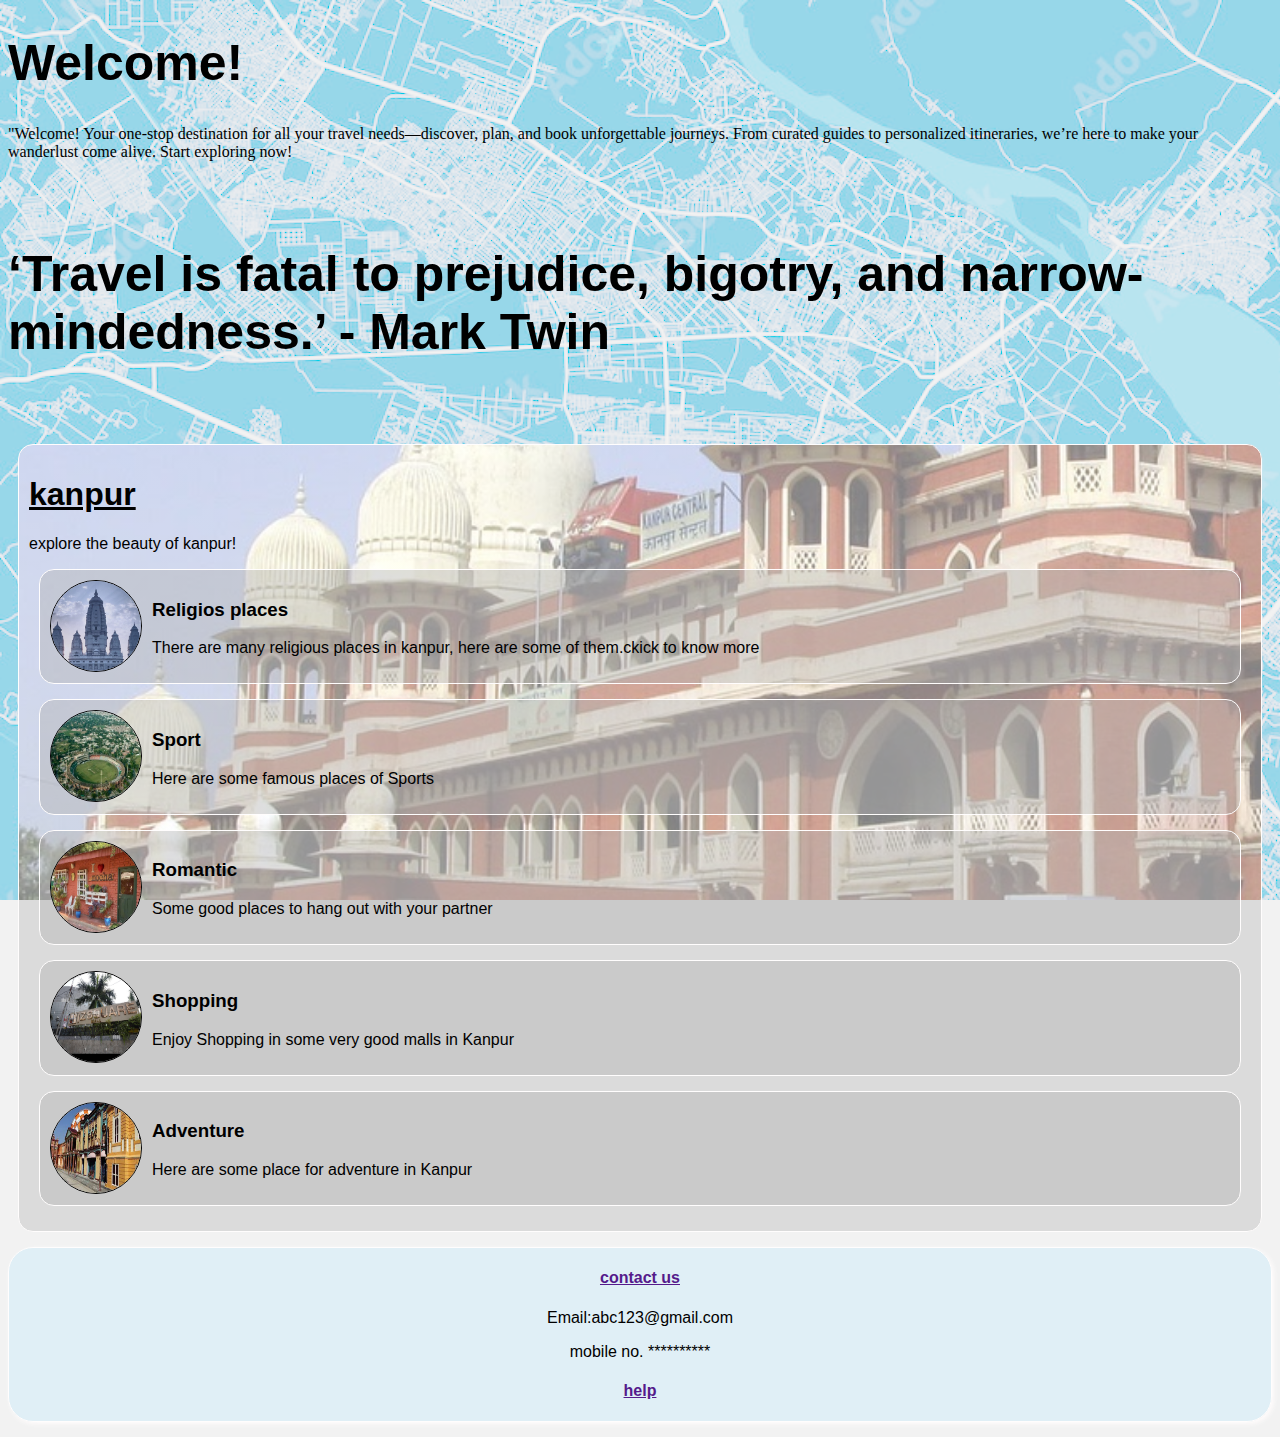
<file: index.html>
<!DOCTYPE html>
<html lang="en">

<head>
    <meta charset="UTF-8">
    <meta name="viewport" content="width=device-width, initial-scale=1.0">
    <title>travell enthu</title>
    <link rel="stylesheet" href="style.css">
</head>

<body>
    <h1 style="font-size: 50px;  font-family: 'Gill Sans', 'Gill Sans MT', Calibri, 'Trebuchet MS', sans-serif;">
        Welcome!</h1>
    <p>"Welcome! Your one-stop destination for all your travel needs—discover, plan, and book unforgettable journeys.
        From curated guides to personalized itineraries, we’re here to make your wanderlust come alive. Start exploring now!</p>
    <br>
    <p style="font-size: 50px;  font-family: 'Gill Sans', 'Gill Sans MT', Calibri, 'Trebuchet MS', sans-serif;">
        <strong> ‘Travel is fatal to prejudice, bigotry, and narrow-mindedness.’ - Mark Twin </strong>
    </p>
    <br>
    <div id="header">
        <h1 style="text-decoration: underline ;">kanpur</h1>
        <p>explore the beauty of kanpur!</p>



        <a href="religious.html" style="text-decoration: none; color: black;">
            <div>
                <img style="border: 1px solid black; border-radius: 50%; background-color: black;" src="img_rel.jpg"
                    height="90px" id="img1">
                <h3>Religios places</h3>
                <p>There are many religious places in kanpur, here are some of them.ckick to know more </p>
            </div>
        </a>

        <a href="sport.html" style="text-decoration: none; color: black;">
            <div>
                <img style="border: 1px solid; border-radius: 50%;" src="img_greenpark.png" height="90px" id="img2">
                <h3>Sport</h3>
                <p>Here are some famous places of Sports</p>
            </div>
        </a>

        <a href="r.html" style="text-decoration: none; color: black;">
            <div>
                <img src="img_ro..png" height="90px" width="90px" style="border: 1px solid black; border-radius: 50%;"
                    id="img3">
                <h3>Romantic </h3>
                <p>Some good places to hang out with your partner</p>
            </div>
        </a>

        <a href="shopping.html" style="text-decoration: none; color: black;">
            <div>
                <img src="z_square.png" height="90px" width="90px" style="border: 1px solid black; border-radius: 50%;"
                    id="img4">
                <h3>Shopping</h3>
                <p>Enjoy Shopping in some very good malls in Kanpur</p>
            </div>
        </a>

        <a href="adv.html" style="text-decoration: none; color: black;">
            <div>
                <img src="image.png" height="90px" width="90px" style="border: 1px solid black; border-radius: 50%;"
                    id="img5">
                <h3>Adventure</h3>
                <p>Here are some place for adventure in Kanpur</p>
            </div>
        </a>
    </div>
    <footer id="footer">
        <a href="">
            <h4>contact us</h4>
        </a>
        <p>Email:abc123@gmail.com</p>
        <p>mobile no. **********</p>
        <a href="">
            <h4>help</h4>
        </a>
    </footer>


</body>

</html>
</file>
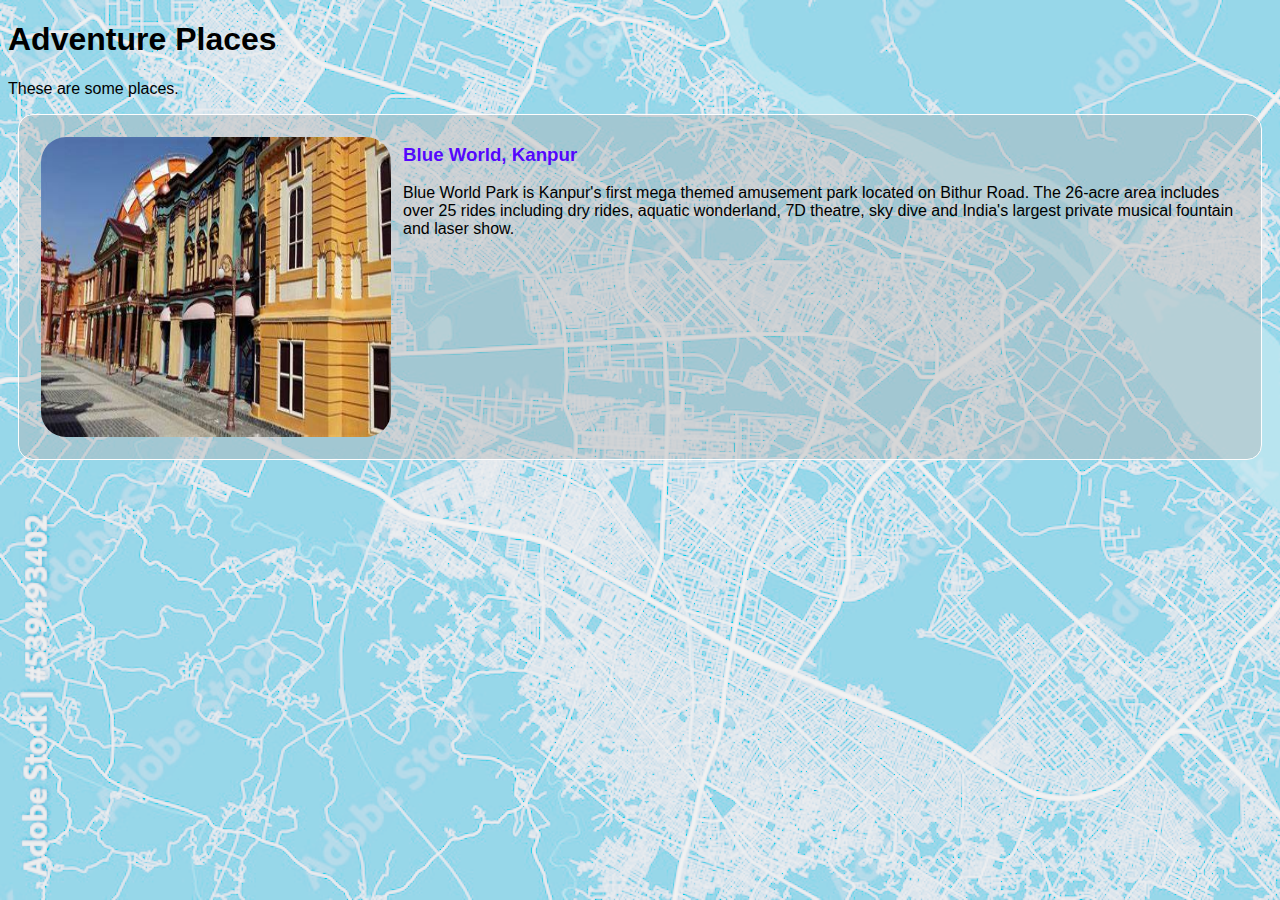
<file: adv.html>
<!DOCTYPE html>
<html lang="en">
<head>
    <meta charset="UTF-8">
    <meta name="viewport" content="width=device-width, initial-scale=1.0">
    <title>adventure</title>
    <link rel="stylesheet" href="style.css">
</head>
<body>

    <h1 style="font-family: 'Gill Sans', 'Gill Sans MT', Calibri, 'Trebuchet MS', sans-serif;">
        Adventure Places
    </h1>
    <p style="font-family: 'Gill Sans', 'Gill Sans MT', Calibri, 'Trebuchet MS', sans-serif;">These are some places. </p>
       
    
    
    <div>
        <img src="image.png" height="300" width="350" style="border-radius: 25px; float: left; margin: 12px;">
        <h3  style="color: rgba(81, 0, 255, 0.992);">Blue World, Kanpur</h3>
        <p>
            Blue World Park is Kanpur's first mega themed amusement park located on Bithur Road. The 26-acre area includes over 25 rides including dry rides, aquatic wonderland, 7D theatre, sky dive and India's largest private musical fountain and laser show.
        </p>
    </div>

</body>
</html>
</file>
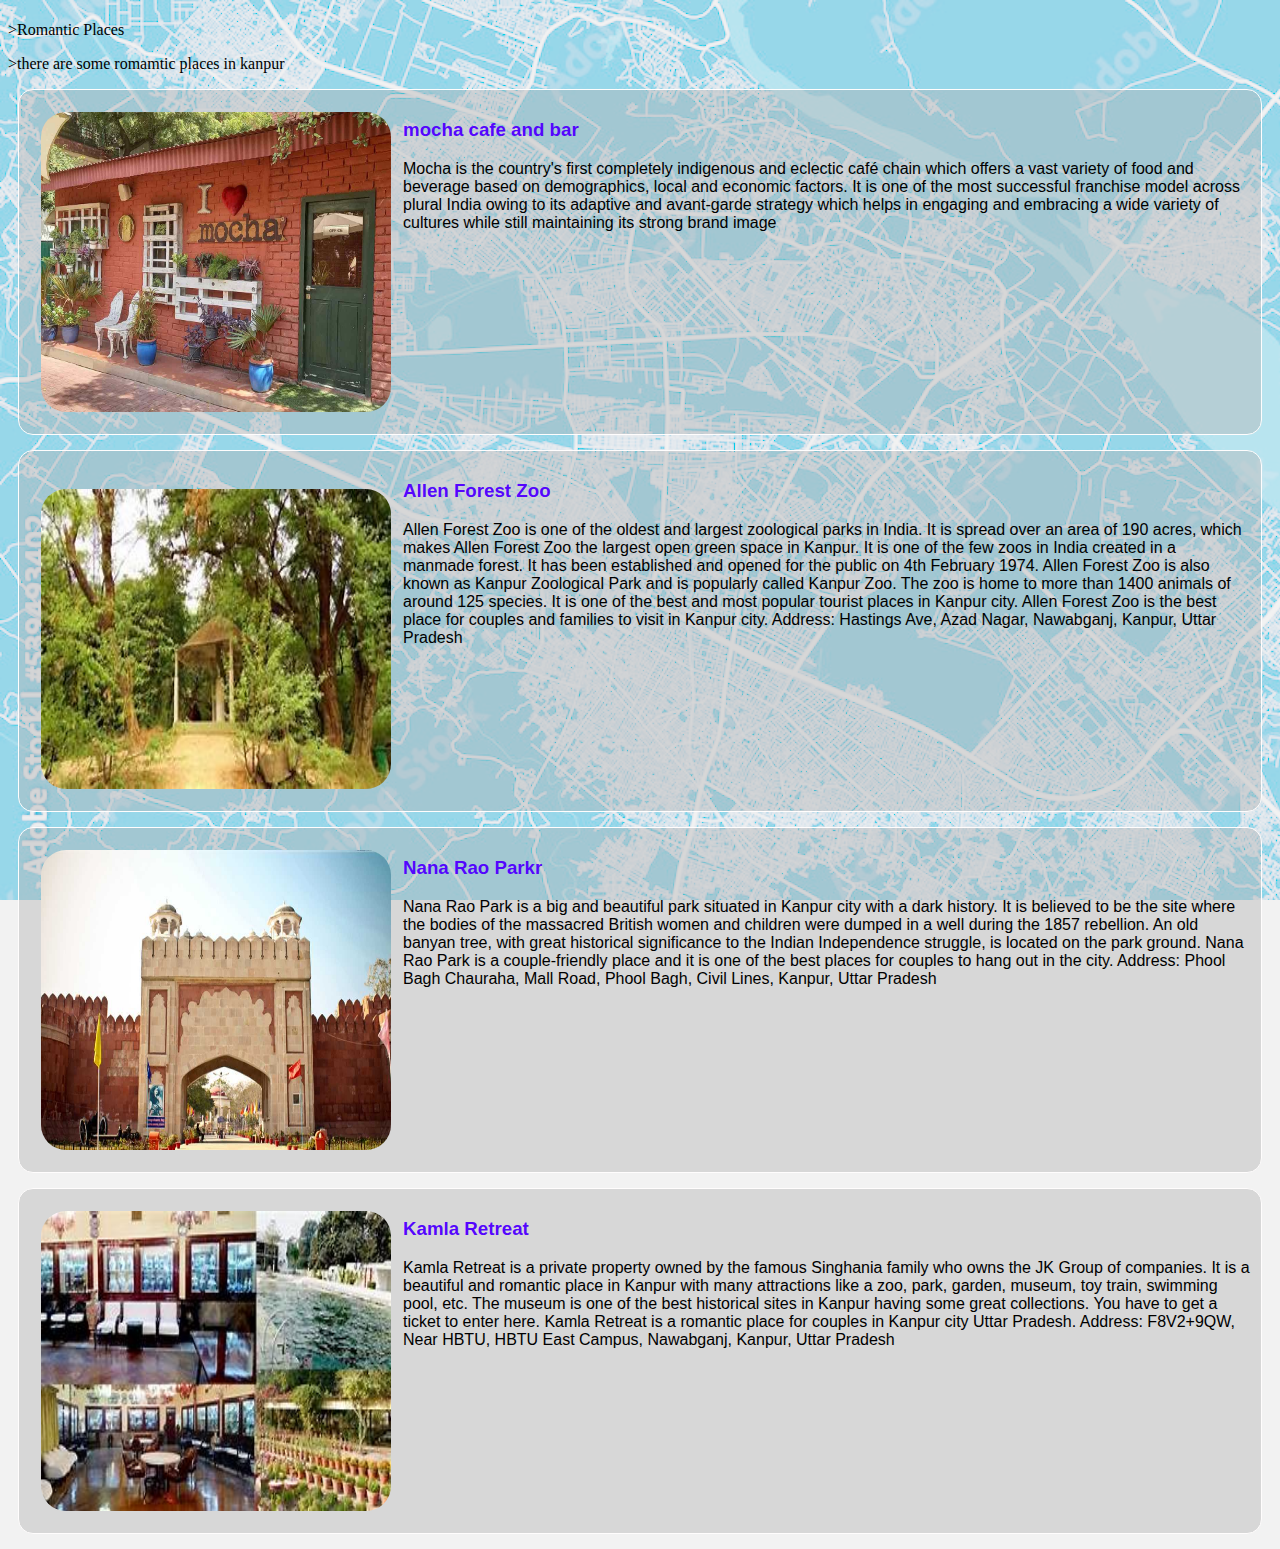
<file: r.html>
<!DOCTYPE html>
<html lang="en">
<head>
    <meta charset="UTF-8">
    <meta name="viewport" content="width=device-width, initial-scale=1.0">
    <title>Romantic</title>
    <link rel="stylesheet" href="style.css">
</head>
<body>

   <h1 style="font-family: 'Gill Sans', 'Gill Sans MT', Calibri, 'Trebuchet MS', sans-serif;"></h1>>Romantic Places</h1>
   <p style="font-family: 'Gill Sans', 'Gill Sans MT', Calibri, 'Trebuchet MS', sans-serif;"></p>>there are some romamtic places in kanpur</p>
    <div>
        <img src="img_ro..png" height="300" width="350"  style="border-radius: 25px; float: left; margin: 12px;">
        <h3 style="color: rgba(81, 0, 255, 0.992);">mocha cafe and bar</h3>
        <p> Mocha is the country's first completely indigenous and eclectic café chain which offers a vast variety of food and beverage based on demographics, local and economic factors. It is one of the most successful franchise model across plural India owing to its adaptive and avant-garde strategy which helps in engaging and embracing a wide variety of cultures while still maintaining its strong brand image</p>
    </div>
    
    <div>
        <p>
            <img src="alanforest.jpeg" height="300" width="350"  style="border-radius: 25px; float: left; margin: 12px;">
            <h3 style="color: rgba(81, 0, 255, 0.992);">Allen Forest Zoo</h3>
            Allen Forest Zoo is one of the oldest and largest zoological parks in India. It is spread over an area of 190 acres, which makes Allen Forest Zoo the largest open green space in Kanpur. It is one of the few zoos in India created in a manmade forest. It has been established and opened for the public on 4th February 1974.
            
            Allen Forest Zoo is also known as Kanpur Zoological Park and is popularly called Kanpur Zoo. The zoo is home to more than 1400 animals of around 125 species. It is one of the best and most popular tourist places in Kanpur city. Allen Forest Zoo is the best place for couples and families to visit in Kanpur city.
            
            Address: Hastings Ave, Azad Nagar, Nawabganj, Kanpur, Uttar Pradesh
        </p>
    </div>

    <div>
        <img src="NanaRaoPark.jpg" height="300" width="350"  style="border-radius: 25px; float: left; margin: 12px;">
        <h3 style="color: rgba(81, 0, 255, 0.992);">Nana Rao Parkr</h3>
        <p>Nana Rao Park is a big and beautiful park situated in Kanpur city with a dark history. It is believed to be the site where the bodies of the massacred British women and children were dumped in a well during the 1857 rebellion.
        
             An old banyan tree, with great historical significance to the Indian Independence struggle, is located on the park ground. Nana Rao Park is a couple-friendly place and it is one of the best places for couples to hang out in the city.
        
            Address: Phool Bagh Chauraha, Mall Road, Phool Bagh, Civil Lines, Kanpur, Uttar Pradesh</p>
    </div>
     
    <div>
        <img src="kmala reteat.jpeg" height="300" width="350"  style="border-radius: 25px; float: left; margin: 12px;">
        <h3 style="color: rgba(81, 0, 255, 0.992);">Kamla Retreat</h3>
        <p>
            Kamla Retreat is a private property owned by the famous Singhania family who owns the JK Group of companies. It is a beautiful and romantic place in Kanpur with many attractions like a zoo, park, garden, museum, toy train, swimming pool, etc.

            The museum is one of the best historical sites in Kanpur having some great collections. You have to get a ticket to enter here. Kamla Retreat is a romantic place for couples in Kanpur city Uttar Pradesh.

            Address: F8V2+9QW, Near HBTU, HBTU East Campus, Nawabganj, Kanpur, Uttar Pradesh
        </p>
    </div>

</body>
</html>
</file>
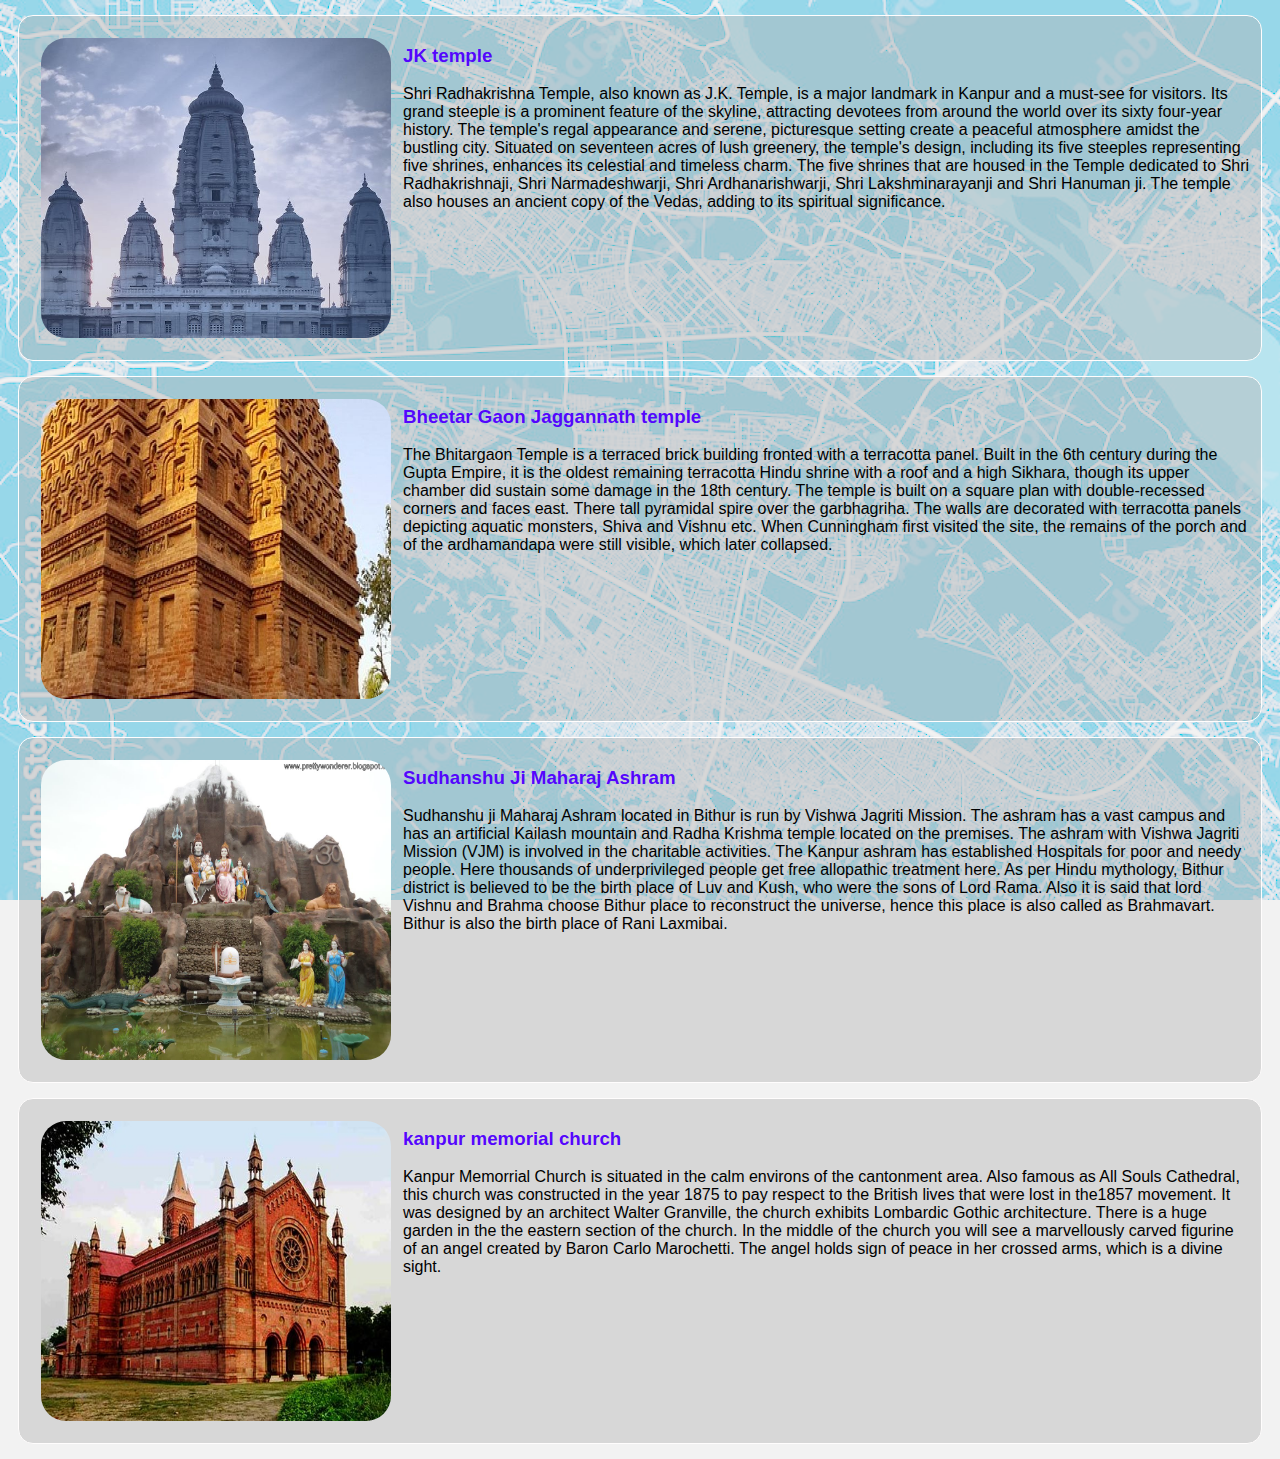
<file: religious.html>
<!DOCTYPE html>
<html lang="en">
<head>
    <meta charset="UTF-8">
    <meta name="viewport" content="width=device-width, initial-scale=1.0">
    <title>religios places</title>
    <link rel="stylesheet" href="style.css">
</head>
<body>

    <div>
        <img src="img_rel.jpg" height="300" width="350" style="border-radius: 25px; float: left; margin: 12px;">
        <h3  style="color: rgba(81, 0, 255, 0.992);">JK temple</h3>
        <p>Shri Radhakrishna Temple, also known as J.K. Temple, is a major landmark in Kanpur and a must-see for visitors. Its grand steeple is a prominent feature of the skyline, attracting devotees from around the world over its sixty four-year history. The temple's regal appearance and serene, picturesque setting create a peaceful atmosphere amidst the bustling city. Situated on seventeen acres of lush greenery, the temple's design, including its five steeples representing five shrines, enhances its celestial and timeless charm. The five shrines that are housed in the Temple dedicated to Shri Radhakrishnaji, Shri Narmadeshwarji, Shri Ardhanarishwarji, Shri Lakshminarayanji and Shri Hanuman ji. The temple also houses an ancient copy of the Vedas, adding to its spiritual significance.</p>
    </div>
    <div>
        <img src="bhjm.jpg" height="300" width="350" style="border-radius: 25px; float: left; margin: 12px;">
        <h3  style="color: rgba(81, 0, 255, 0.992);">Bheetar Gaon Jaggannath temple</h3>
        <p>The Bhitargaon Temple is a terraced brick building fronted with a terracotta panel. Built in the 6th century during the Gupta Empire, it is the oldest remaining terracotta Hindu shrine with a roof and a high Sikhara, though its upper chamber did sustain some damage in the 18th century.
        The temple is built on a square plan with double-recessed corners and faces east. There tall pyramidal spire over the garbhagriha. The walls are decorated with terracotta panels depicting aquatic monsters, Shiva and Vishnu etc. When Cunningham first visited the site, the remains of the porch and of the ardhamandapa were still visible, which later collapsed.</p>
    </div>
    <div>
        <img src="Sudhanshu Ji Aashram.jpg" height="300px" width="350" style="border-radius: 25px; float: left; margin: 12px;">
        <h3 style="color: rgba(81, 0, 255, 0.992);">Sudhanshu Ji Maharaj Ashram</h3>
        <p>Sudhanshu ji Maharaj Ashram located in Bithur is run by Vishwa Jagriti Mission. The ashram has a vast campus and has an artificial Kailash mountain and Radha Krishma temple located on the premises. The ashram with Vishwa Jagriti Mission (VJM) is involved in the charitable activities. The Kanpur ashram has established Hospitals for poor and needy people. Here thousands of underprivileged people get free allopathic treatment here.
            As per Hindu mythology, Bithur district is believed to be the birth place of Luv and Kush, who were the sons of Lord Rama. Also it is said that lord Vishnu and Brahma choose Bithur place to reconstruct the universe, hence this place is also called as Brahmavart. Bithur is also the birth place of Rani Laxmibai.</p>
    </div>

    <div>
        <img src="kanpur-memorial-church.jpg" height="300px" width="350" style="border-radius: 25px; float: left; margin: 12px;">
        <h3 style="color: rgba(81, 0, 255, 0.992);">kanpur memorial church</h3>
        <p>Kanpur Memorrial Church is situated in the calm environs of the cantonment area. Also famous as All Souls Cathedral, this church was constructed in the year 1875 to pay respect to the British lives that were lost in the1857 movement. It was designed by an architect Walter Granville, the church exhibits Lombardic Gothic architecture. There is a huge garden in the the eastern section of the church. In the middle of the church you will see a marvellously carved figurine of an angel created by Baron Carlo Marochetti. The angel holds sign of peace in her crossed arms, which is a divine sight.</p>
    </div>




</body>
</html>
</file>
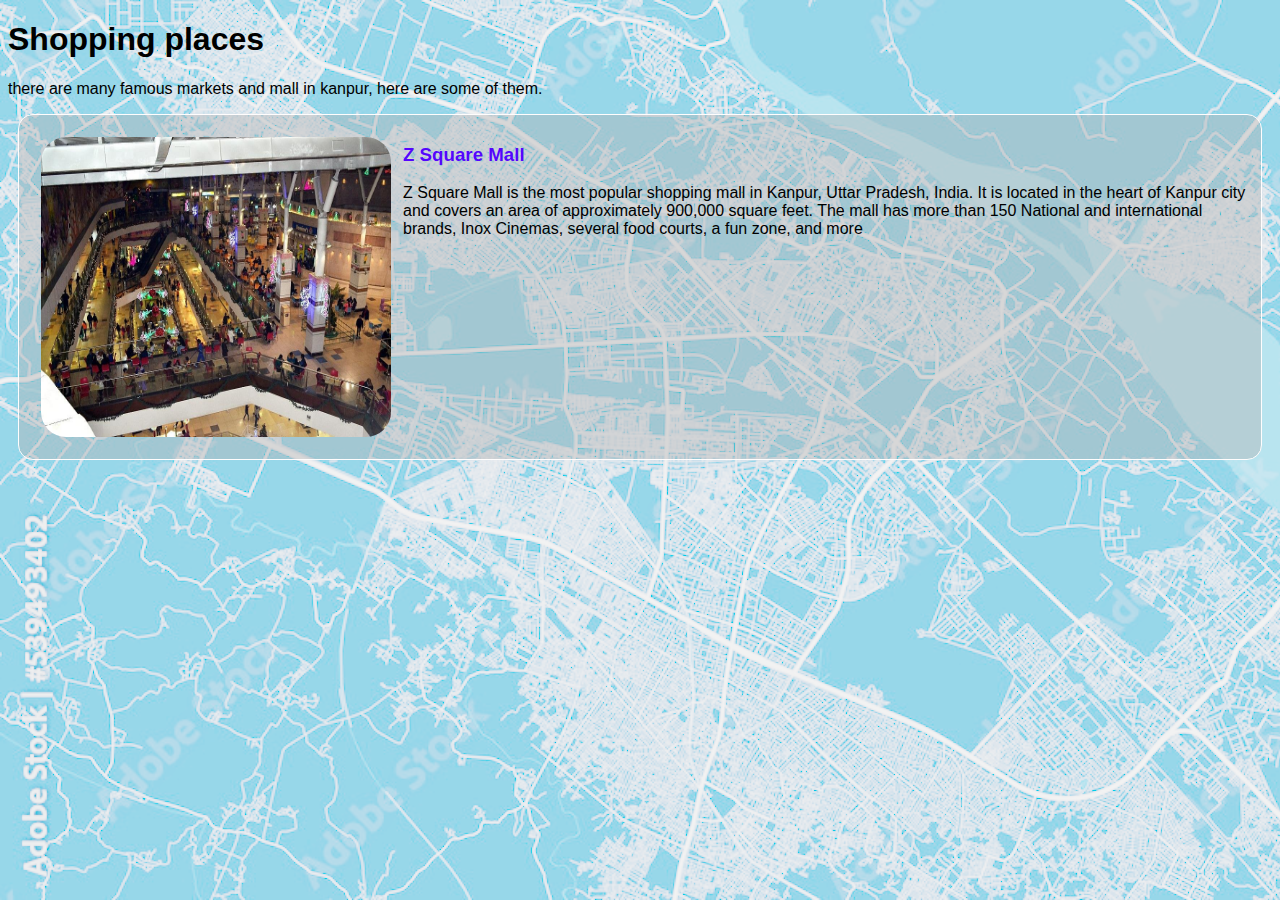
<file: shopping.html>
<!DOCTYPE html>
<html lang="en">
<head>
    <meta charset="UTF-8">
    <meta name="viewport" content="width=device-width, initial-scale=1.0">
    <title>shopping</title>
    <link rel="stylesheet" href="style.css">
</head>
<body>

    <h1 style="font-family: 'Gill Sans', 'Gill Sans MT', Calibri, 'Trebuchet MS', sans-serif;"> Shopping places</h1>
    <p style="font-family: 'Gill Sans', 'Gill Sans MT', Calibri, 'Trebuchet MS', sans-serif;"> there are many famous markets and mall in kanpur, here are some of them.</p>
    
<div>
    <img src="z-square-mall.jpg" height="300" width="350"  style="border-radius: 25px; float: left; margin: 12px;">
    <h3  style="color: rgba(81, 0, 255, 0.992);">Z Square Mall</h3>
    <p>Z Square Mall is the most popular shopping mall in Kanpur, Uttar Pradesh, India. It is located in the heart of Kanpur city and covers an area of approximately 900,000 square feet. The mall has more than 150 National and international brands, Inox Cinemas, several food courts, a fun zone, and more</p>
</div>

</body>
</html>
</file>
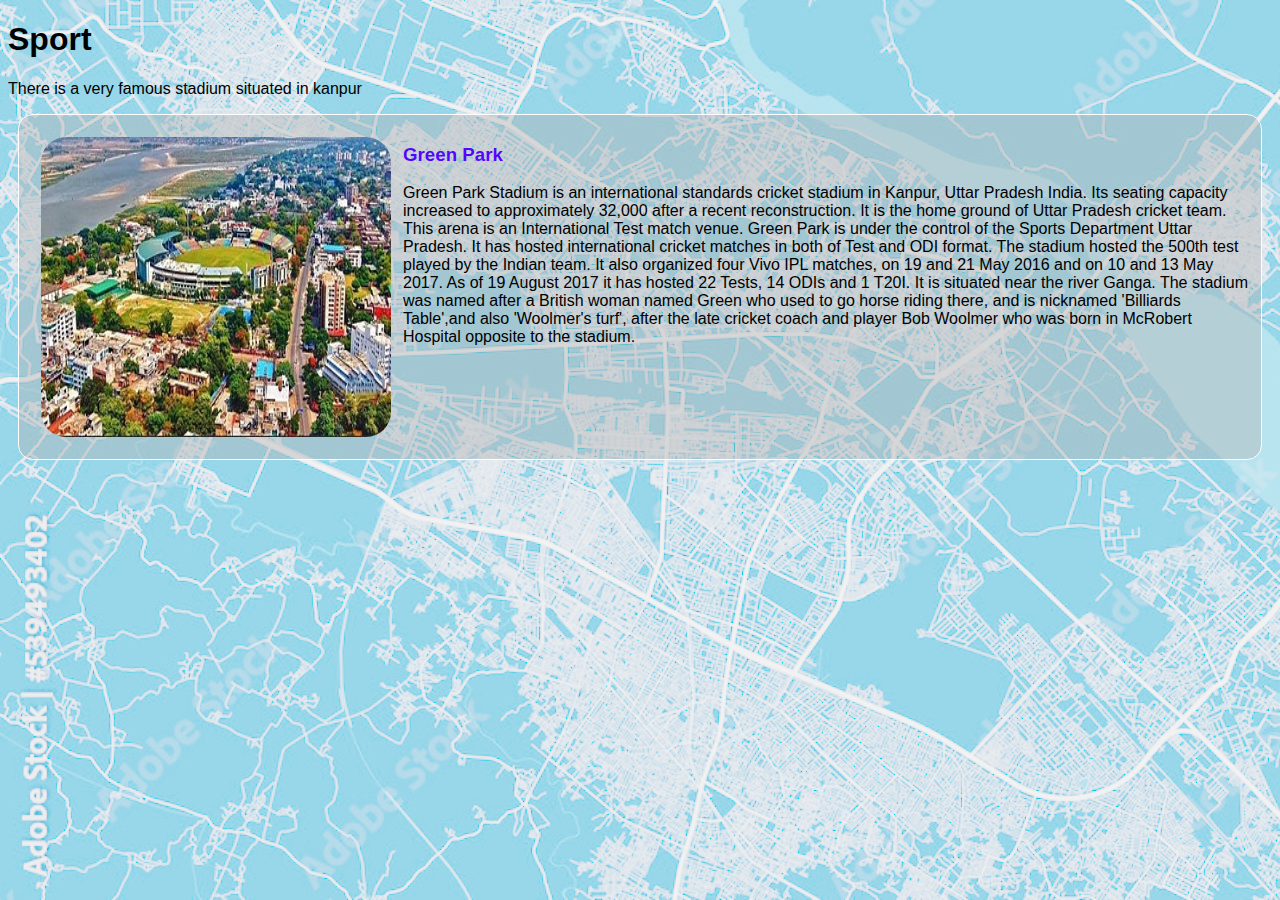
<file: sport.html>
<!DOCTYPE html>
<html lang="en">
<head>
    <meta charset="UTF-8">
    <meta name="viewport" content="width=device-width, initial-scale=1.0">
    <title>Sports</title>
    <link rel="stylesheet" href="style.css">
</head>
<body>
    <h1 style="font-family: 'Gill Sans', 'Gill Sans MT', Calibri, 'Trebuchet MS', sans-serif;">Sport</h1>
    <p style="font-family: 'Gill Sans', 'Gill Sans MT', Calibri, 'Trebuchet MS', sans-serif;">There is a very famous stadium situated in kanpur</p>
    <div>
        <img src="Green_Park_International_Stadium_Kanpur.jpg" height="300" width="350" style="border-radius: 25px; float: left; margin: 12px;">
        <h3  style="color: rgba(81, 0, 255, 0.992);">Green Park</h3>
        <p>Green Park Stadium is an international standards cricket stadium in Kanpur, Uttar Pradesh India. Its seating capacity increased to approximately 32,000 after a recent reconstruction. It is the home ground of Uttar Pradesh cricket team.

            This arena is an International Test match venue. Green Park is under the control of the Sports Department Uttar Pradesh. It has hosted international cricket matches in both of Test and ODI format. The stadium hosted the 500th test played by the Indian team. It also organized four Vivo IPL matches, on 19 and 21 May 2016 and on 10 and 13 May 2017.
            
            As of 19 August 2017 it has hosted 22 Tests, 14 ODIs and 1 T20I. It is situated near the river Ganga.
            
            The stadium was named after a British woman named Green who used to go horse riding there, and is nicknamed 'Billiards Table',and also 'Woolmer's turf', after the late cricket coach and player Bob Woolmer who was born in McRobert Hospital opposite to the stadium.</p>
    </div>
</body>
</html>
</file>
<file: style.css>
body{
    background-color: #f2f2f2;
}

div {
    border: 1px solid rgb(255, 253, 253);
    padding: 10px;
    margin: 10px;
    overflow: auto;
    border-radius: 15px;
    background-color: #b1b1b16a;
    font-family: 'Gill Sans', 'Gill Sans MT', Calibri, 'Trebuchet MS', sans-serif;
    
    margin-block: 15px;
   

}
div:hover{

    box-shadow: 2px 2px 5px rgba(0, 0, 0, 0.463);
    color: rgb(52, 52, 52);
    background-color: rgba(181, 181, 181, 0.8);
}

#img1 {
    float: left;
    margin-right: 10px;
}

#img2 {
    float: left;
    margin-right: 10px;
    margin-top: 0px;
}
#img3 {
    float: left;
    margin-right: 10px;
    margin-top: 0px;
}
#img4{
    float:left;
    margin-right: 10px;
}
#img5{
    float:left;
    margin-right: 10px;
}
#header{
    font-family: 'Gill Sans', 'Gill Sans MT', Calibri, 'Trebuchet MS', sans-serif;
    color: rgb(0, 0, 0);
    background-color: rgba(203, 203, 203, 0.589);
    background-image: url('kpcenter.jpg');
    background-color: rgba(203, 203, 203, 0.589);
    background-image: linear-gradient(rgba(255, 255, 255, 0.5), rgba(255, 255, 255, 0.5)), url('kpcenter.jpg');
    background-size: cover;
    background-repeat: no-repeat;
    background-attachment: fixed;
}
body {
    background-image: url('kanpurcity.jpg');
    background-size: cover;
    background-repeat: no-repeat;
    background-attachment: fixed;
    background-blend-mode: color-burn;
}

#footer{
    text-align: center;
    border: 1px solid rgb(255, 253, 253);
    padding-top: 0px;
    padding-bottom: 0px;

    margin: 0px;
    overflow: auto;
    border-radius: 25px;
    background-color: #c4ebfc65;
    box-shadow: 2px 2px 5px #fffcfc;
    margin-block: 15px;
    font-family: 'Gill Sans', 'Gill Sans MT', Calibri, 'Trebuchet MS', sans-serif;
}
</file>
